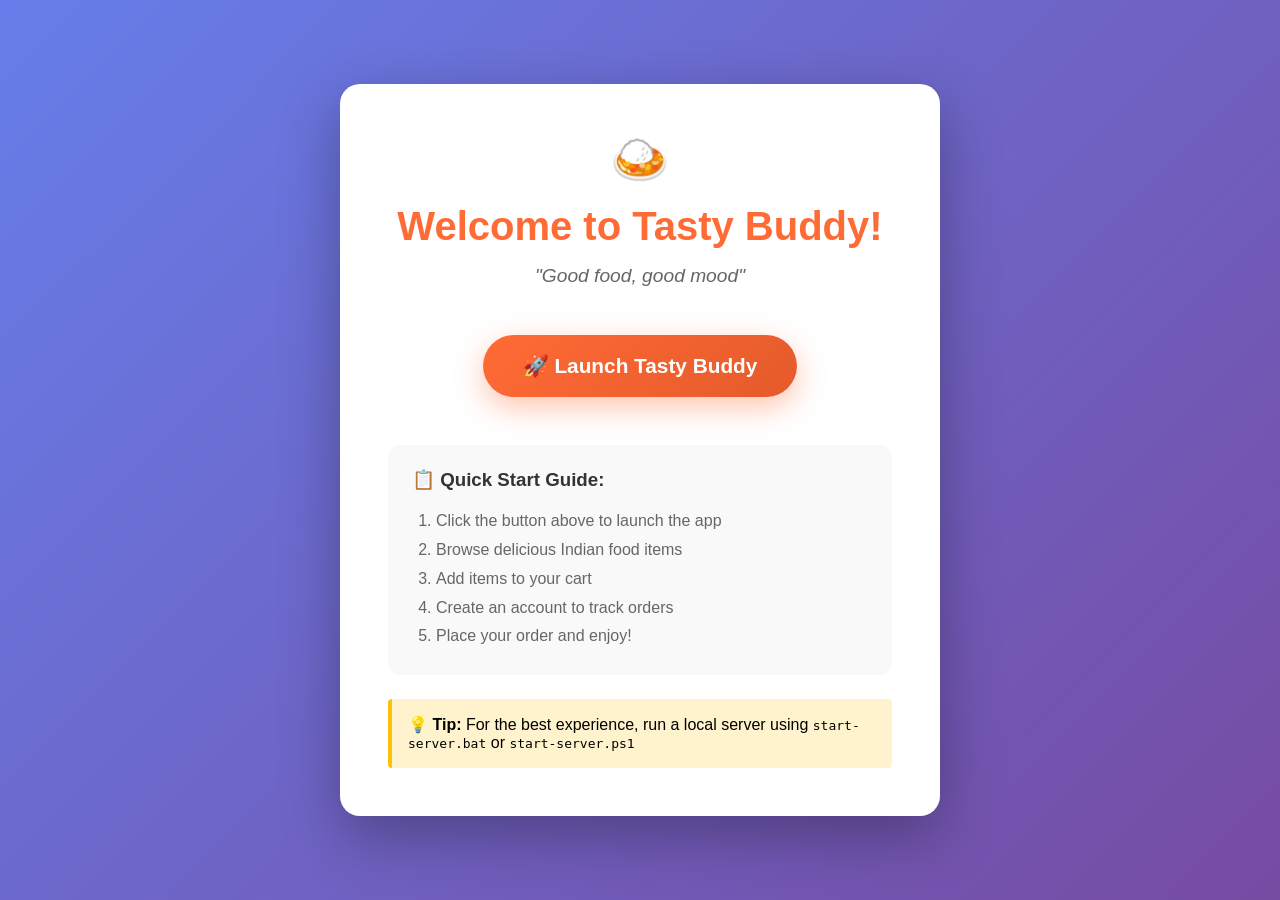
<file: tasty buudy/OPEN_ME.html>
<!DOCTYPE html>
<html lang="en">
<head>
    <meta charset="UTF-8">
    <meta name="viewport" content="width=device-width, initial-scale=1.0">
    <title>Tasty Buddy - Launcher</title>
    <style>
        * {
            margin: 0;
            padding: 0;
            box-sizing: border-box;
        }
        body {
            font-family: 'Segoe UI', Tahoma, Geneva, Verdana, sans-serif;
            background: linear-gradient(135deg, #667eea 0%, #764ba2 100%);
            min-height: 100vh;
            display: flex;
            align-items: center;
            justify-content: center;
            padding: 20px;
        }
        .container {
            background: white;
            padding: 3rem;
            border-radius: 20px;
            box-shadow: 0 20px 60px rgba(0, 0, 0, 0.3);
            max-width: 600px;
            text-align: center;
        }
        h1 {
            color: #ff6b35;
            font-size: 2.5rem;
            margin-bottom: 1rem;
        }
        .tagline {
            color: #666;
            font-size: 1.2rem;
            margin-bottom: 2rem;
            font-style: italic;
        }
        .btn {
            display: inline-block;
            background: linear-gradient(135deg, #ff6b35, #e55a2b);
            color: white;
            padding: 1.2rem 2.5rem;
            font-size: 1.3rem;
            font-weight: 700;
            border-radius: 50px;
            text-decoration: none;
            margin: 1rem;
            transition: all 0.3s;
            box-shadow: 0 10px 30px rgba(255, 107, 53, 0.4);
        }
        .btn:hover {
            transform: translateY(-5px);
            box-shadow: 0 15px 40px rgba(255, 107, 53, 0.6);
        }
        .instructions {
            margin-top: 2rem;
            padding: 1.5rem;
            background: #f9f9f9;
            border-radius: 12px;
            text-align: left;
        }
        .instructions h3 {
            color: #333;
            margin-bottom: 1rem;
        }
        .instructions ol {
            margin-left: 1.5rem;
            line-height: 1.8;
            color: #666;
        }
        .note {
            margin-top: 1.5rem;
            padding: 1rem;
            background: #fff3cd;
            border-left: 4px solid #ffc107;
            border-radius: 4px;
            text-align: left;
        }
        .emoji {
            font-size: 3rem;
            margin-bottom: 1rem;
        }
    </style>
</head>
<body>
    <div class="container">
        <div class="emoji">🍛</div>
        <h1>Welcome to Tasty Buddy!</h1>
        <p class="tagline">"Good food, good mood"</p>
        
        <a href="index.html" class="btn">🚀 Launch Tasty Buddy</a>
        
        <div class="instructions">
            <h3>📋 Quick Start Guide:</h3>
            <ol>
                <li>Click the button above to launch the app</li>
                <li>Browse delicious Indian food items</li>
                <li>Add items to your cart</li>
                <li>Create an account to track orders</li>
                <li>Place your order and enjoy!</li>
            </ol>
        </div>
        
        <div class="note">
            <strong>💡 Tip:</strong> For the best experience, run a local server using <code>start-server.bat</code> or <code>start-server.ps1</code>
        </div>
    </div>
</body>
</html>
</file>
